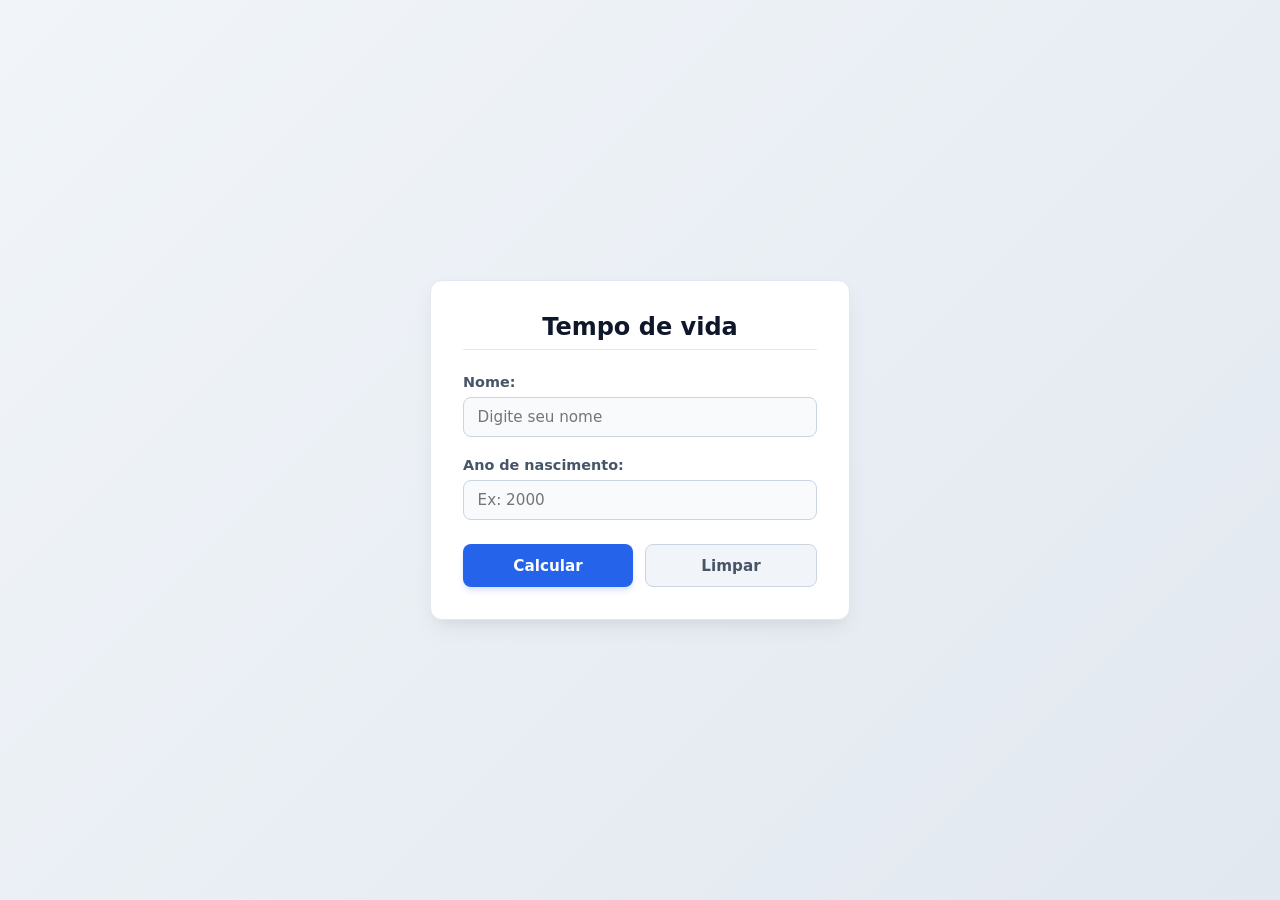
<file: Exercicio1/index.html>
<!DOCTYPE html>
<html lang="pt-br">
    <head>
        <meta charset="UTF-8">
        <meta name="viewport" content="width=device-width, initial-scale=1.0">
        <title>Tempo de Vida</title>
        <style>
            * {
                box-sizing: border-box;
                margin: 0;
                padding: 0;
                font-family: 'Segoe UI', system-ui, -apple-system, sans-serif;
            }

            body {
                background: linear-gradient(135deg, #f1f5f9 0%, #e2e8f0 100%);
                min-height: 100vh;
                display: flex;
                align-items: center;
                justify-content: center;
                padding: 1.5rem;
                color: #1e293b;
            }

            .card {
                background: #ffffff;
                width: 100%;
                max-width: 420px;
                padding: 2rem;
                border-radius: 12px;
                box-shadow: 0 10px 25px -5px rgba(0, 0, 0, 0.08), 0 8px 10px -6px rgba(0, 0, 0, 0.04);
                border: 1px solid #e2e8f0;
            }

            .card h1 {
                font-size: 1.5rem;
                font-weight: 700;
                color: #0f172a;
                margin-bottom: 0.5rem;
                text-align: center;
            }

            .card hr {
                border: 0;
                height: 1px;
                background-color: #e2e8f0;
                margin-bottom: 1.5rem;
            }

            .form-group {
                margin-bottom: 1.25rem;
            }

            label {
                display: block;
                font-size: 0.9rem;
                font-weight: 600;
                color: #475569;
                margin-bottom: 0.4rem;
            }

            input[type="text"],
            input[type="number"] {
                width: 100%;
                padding: 0.65rem 0.85rem;
                font-size: 0.95rem;
                border: 1px solid #cbd5e1;
                border-radius: 8px;
                background-color: #f8fafc;
                color: #0f172a;
                outline: none;
                transition: border-color 0.2s, box-shadow 0.2s, background-color 0.2s;
            }

            input[type="text"]:focus,
            input[type="number"]:focus {
                border-color: #3b82f6;
                background-color: #ffffff;
                box-shadow: 0 0 0 3px rgba(59, 130, 246, 0.15);
            }

            .actions {
                display: flex;
                gap: 0.75rem;
                margin-top: 1.5rem;
            }

            input[type="submit"],
            input[type="reset"] {
                flex: 1;
                padding: 0.7rem 1rem;
                font-size: 0.95rem;
                font-weight: 600;
                border: none;
                border-radius: 8px;
                cursor: pointer;
                transition: transform 0.1s, background-color 0.2s, box-shadow 0.2s;
            }

            input[type="submit"] {
                background-color: #2563eb;
                color: #ffffff;
                box-shadow: 0 4px 6px -1px rgba(37, 99, 235, 0.2);
            }

            input[type="submit"]:hover {
                background-color: #1d4ed8;
            }

            input[type="reset"] {
                background-color: #f1f5f9;
                color: #475569;
                border: 1px solid #cbd5e1;
            }

            input[type="reset"]:hover {
                background-color: #e2e8f0;
                color: #1e293b;
            }

            input[type="submit"]:active,
            input[type="reset"]:active {
                transform: scale(0.98);
            }
        </style>
    </head>
    <body>
        <main class="card">
            <h1>Tempo de vida</h1>  
            <hr>
            <!--
                 Crie uma aplicação em PHP que receba, por meio de um formulário,
                 o nome e o ano de nascimento de uma pessoa.
                 Com esses dados deverá calcular e exibir:
                 -A idade atual da pessoa;
                 -A quantidade aproximada de dias, horas e minutos que ela já viveu;
                 -A quantidade aproximada de batimentos cardíacos que seu coração já deu,
                 considerando uma média de 75 batimentos por minuto;
                 -Quantos anos de vida restam, considerando uma expectativa de vida média de 90 anos;
                 -A quantidade de respirações que ela já deu, e quantas restam,
                 considerando uma média de 20 respirações por minuto e considerando a expectativa de vida de 90 anos;
                 -Quantos batimentos cardíacos ainda restam,
                 considerando uma expectativa de vida média de 90 anos.

                 ATENÇÃO:
                 Se a pessoa já tiver ultrapassado essa expectativa,
                 o sistema deve exibir uma mensagem informando isso, em vez de um valor negativo
             -->
            <form action="calcular.php" method="post">
                <div class="form-group">
                    <label for="nome">Nome:</label>
                    <input type="text" id="nome" name="nome" placeholder="Digite seu nome" required>
                </div>
                
                <div class="form-group">
                    <label for="ano">Ano de nascimento:</label>
                    <input type="number" id="ano" name="ano" placeholder="Ex: 2000" required min="1900" max="2026">
                </div>

                <div class="actions">
                    <input type="submit" value="Calcular">
                    <input type="reset" value="Limpar">
                </div>
            </form>
        </main>
    </body>
    
</html>
</file>
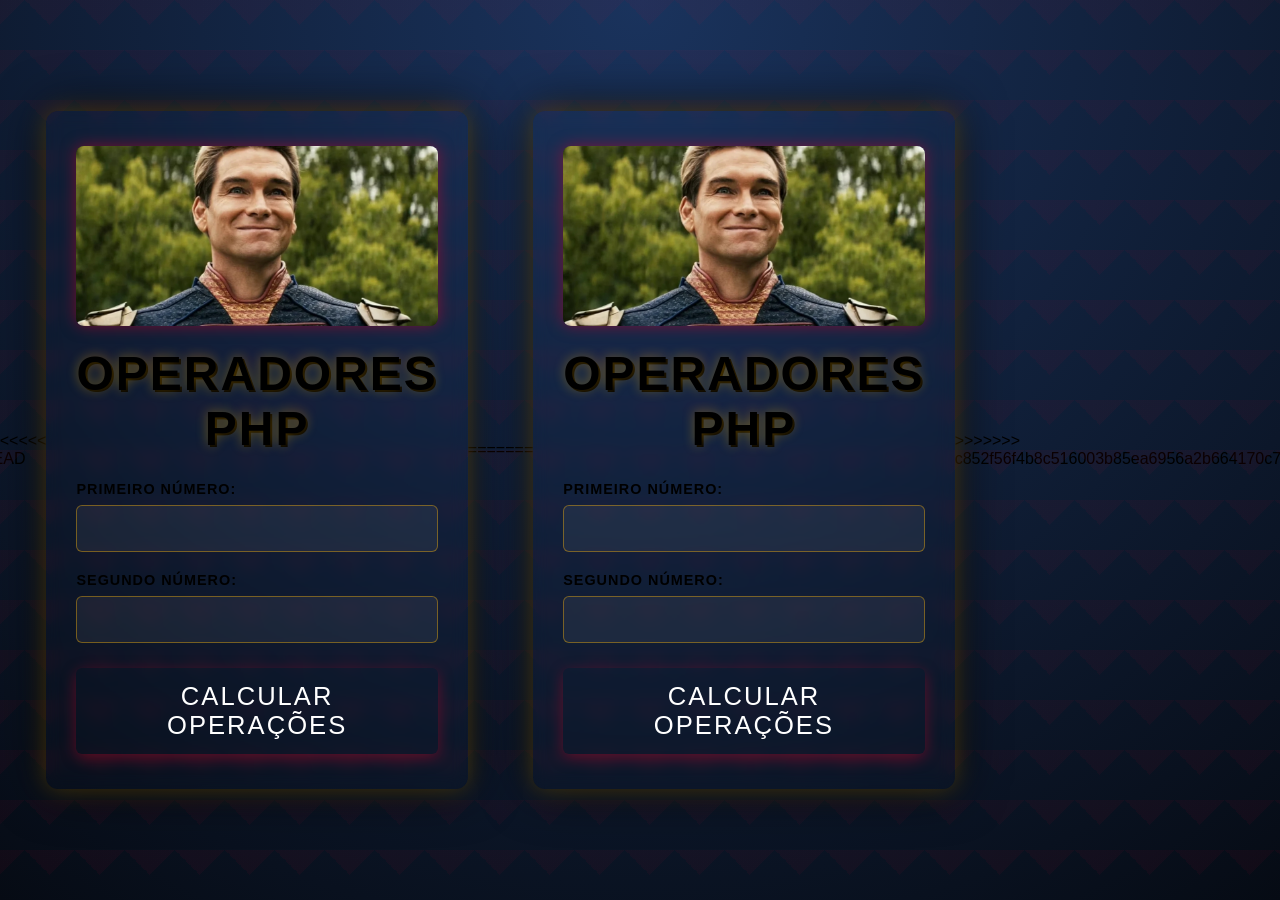
<file: Exercicio2/index.html>
<<<<<<< HEAD
<!DOCTYPE html>
<html lang="pt-BR">
<head>
    <meta charset="UTF-8">
    <meta name="viewport" content="width=device-width, initial-scale=1.0">
    <title>Calculadora Vought - Capitão Pátria</title>
    <link rel="stylesheet" href="style.css">
</head>
<body>

<div class="container">
    <img src="homelander.jpg" alt="Capitão Pátria" class="hero-img">
    
    <h2>Operadores PHP</h2>
    
    <form action="processa.php" method="POST">
        <div class="form-group">
            <label for="numero1">Primeiro Número:</label>
            <input type="number" step="any" name="numero1" id="numero1" required>
        </div>
        
        <div class="form-group">
            <label for="numero2">Segundo Número:</label>
            <input type="number" step="any" name="numero2" id="numero2" required>
        </div>
        
        <button type="submit">Calcular Operações</button>
    </form>
</div>

</body>
=======
<!DOCTYPE html>
<html lang="pt-BR">
<head>
    <meta charset="UTF-8">
    <meta name="viewport" content="width=device-width, initial-scale=1.0">
    <title>Calculadora Vought - Capitão Pátria</title>
    <link rel="stylesheet" href="style.css">
</head>
<body>

<div class="container">
    <img src="homelander.jpg" alt="Capitão Pátria" class="hero-img">
    
    <h2>Operadores PHP</h2>
    
    <form action="processa.php" method="POST">
        <div class="form-group">
            <label for="numero1">Primeiro Número:</label>
            <input type="number" step="any" name="numero1" id="numero1" required>
        </div>
        
        <div class="form-group">
            <label for="numero2">Segundo Número:</label>
            <input type="number" step="any" name="numero2" id="numero2" required>
        </div>
        
        <button type="submit">Calcular Operações</button>
    </form>
</div>

</body>
>>>>>>> c852f56f4b8c516003b85ea6956a2b664170c7b3
</html>
</file>
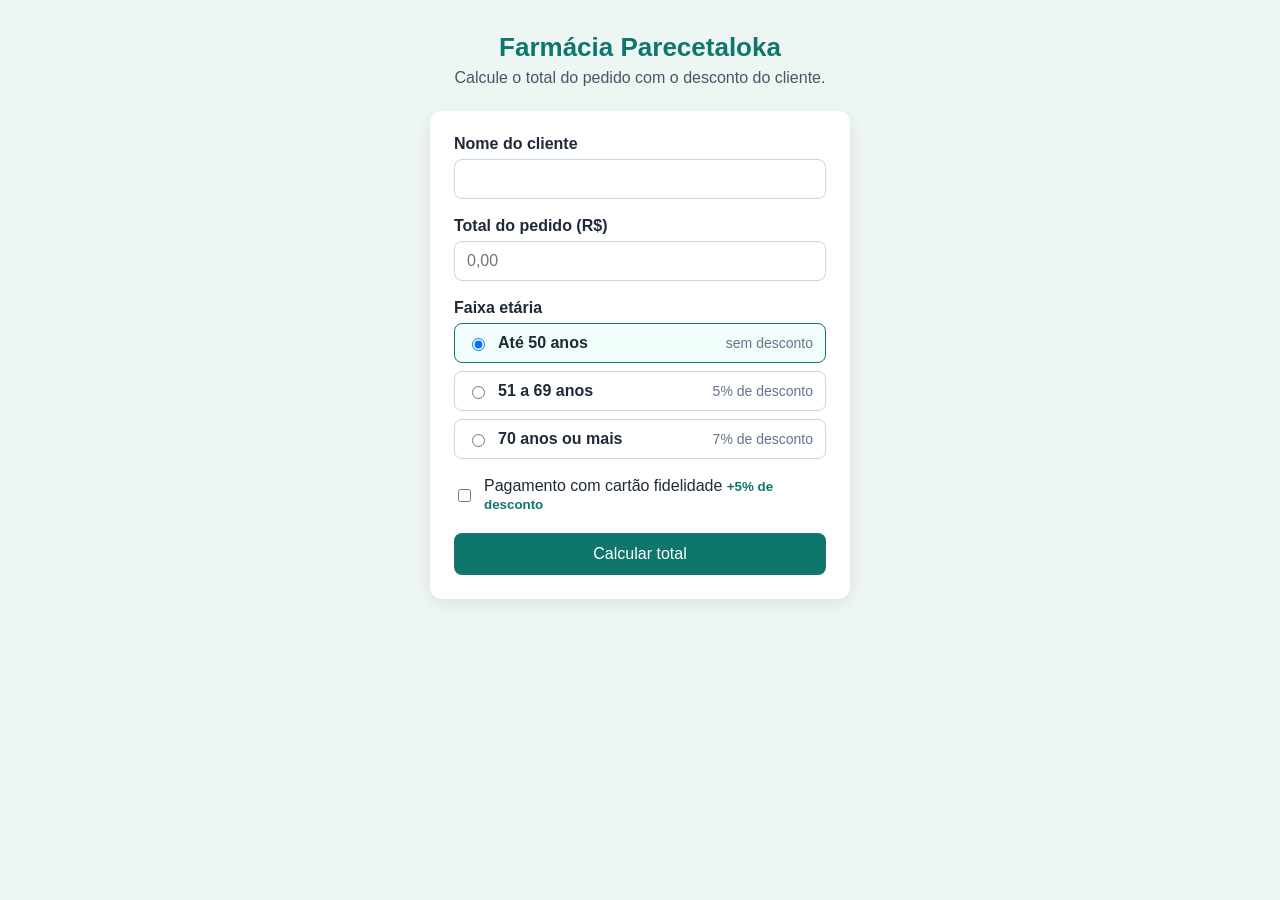
<file: Exercicio3.0/index.html>
<!DOCTYPE html>
<html lang="pt-BR">
<head>
    <meta charset="UTF-8">
    <meta name="viewport" content="width=device-width, initial-scale=1">
    <title>Farmácia Parecetaloka - Total do pedido</title>
    <link rel="stylesheet" href="style.css">
</head>
<body>
<main class="pagina estreita">
    <header class="topo">
        <h1>Farmácia Parecetaloka</h1>
        <p>Calcule o total do pedido com o desconto do cliente.</p>
    </header>

    <form class="formulario" method="post" action="calcular.php">
        <label class="campo">
            <span>Nome do cliente</span>
            <input type="text" name="nome" autocomplete="off" required>
        </label>

        <label class="campo">
            <span>Total do pedido (R$)</span>
            <input type="text" name="total" inputmode="decimal" placeholder="0,00" required>
        </label>
        <fieldset class="campo">
            <legend>Faixa etária</legend>
            <div class="opcoes">
                <label class="opcao">
                    <input type="radio" name="faixa" value="1" checked>
                    <span class="opcao-rotulo">Até 50 anos</span>
                    <span class="opcao-desc">sem desconto</span>
                </label>
                <label class="opcao">
                    <input type="radio" name="faixa" value="2">
                    <span class="opcao-rotulo">51 a 69 anos</span>
                    <span class="opcao-desc">5% de desconto</span>
                </label>
                <label class="opcao">
                    <input type="radio" name="faixa" value="3">
                    <span class="opcao-rotulo">70 anos ou mais</span>
                    <span class="opcao-desc">7% de desconto</span>
                </label>
            </div>
        </fieldset>

        <label class="fidelidade">
            <input type="checkbox" name="fidelidade" value="1">
            <span>Pagamento com cartão fidelidade <small>+5% de desconto</small></span>
        </label>

        <button type="submit">Calcular total</button>
    </form>
</main>
</body>
</html>
</file>
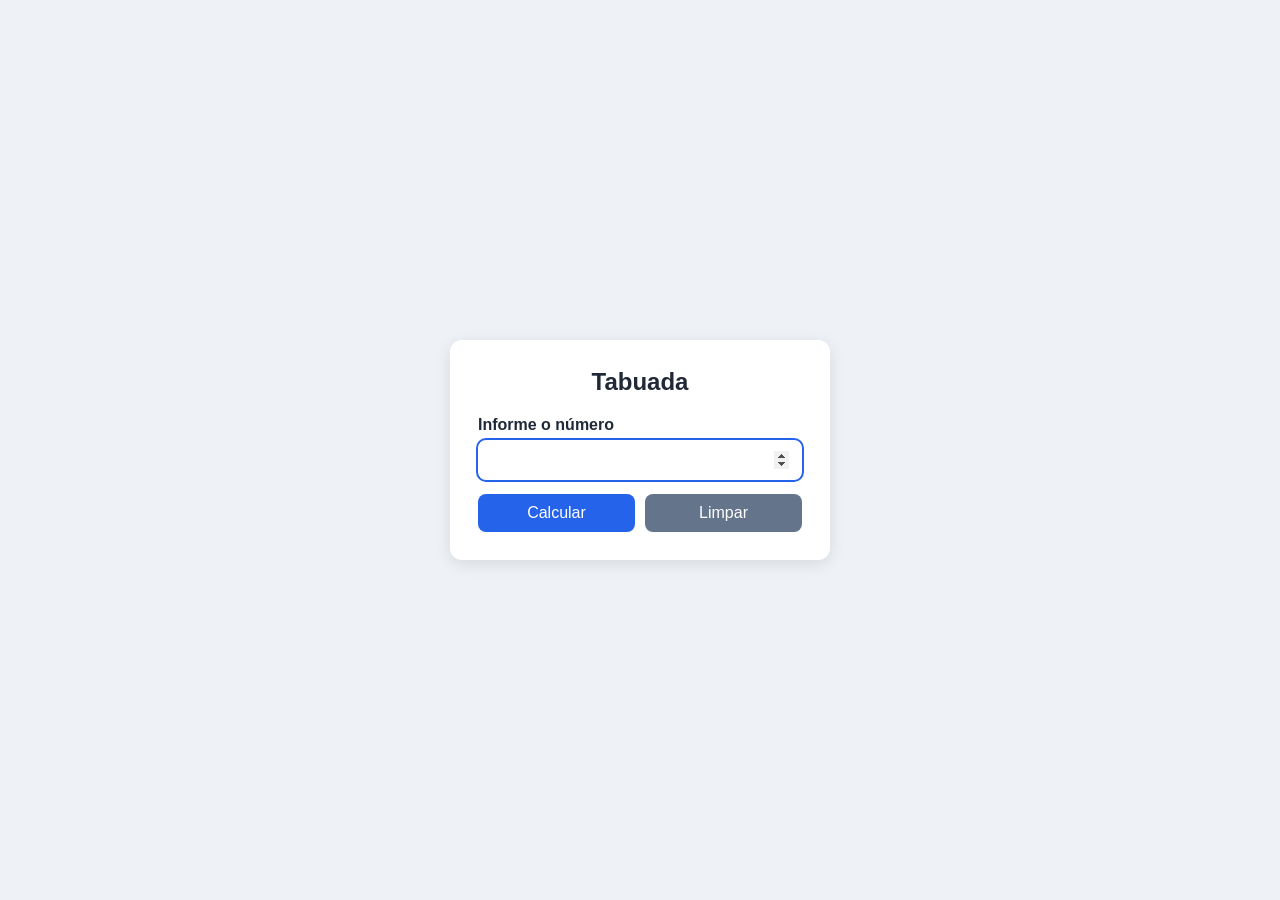
<file: Exercicio4/index.html>
<!DOCTYPE html>
<html lang="pt-BR">
<head>
    <meta charset="UTF-8">
    <meta name="viewport" content="width=device-width, initial-scale=1">
    <title>Tabuada</title>
    <link rel="stylesheet" href="style.css">
</head>
<body>
    <div class="caixa">
        <h1>Tabuada</h1>

        <form method="post" action="processa.php">
            <label for="numero">Informe o número</label>
            <input type="number" step="any" id="numero" name="numero" required autofocus>

            <div class="botoes">
                <button type="submit" class="calcular">Calcular</button>
                <button type="reset" class="limpar">Limpar</button>
            </div>
        </form>
    </div>
</body>
</html>
</file>
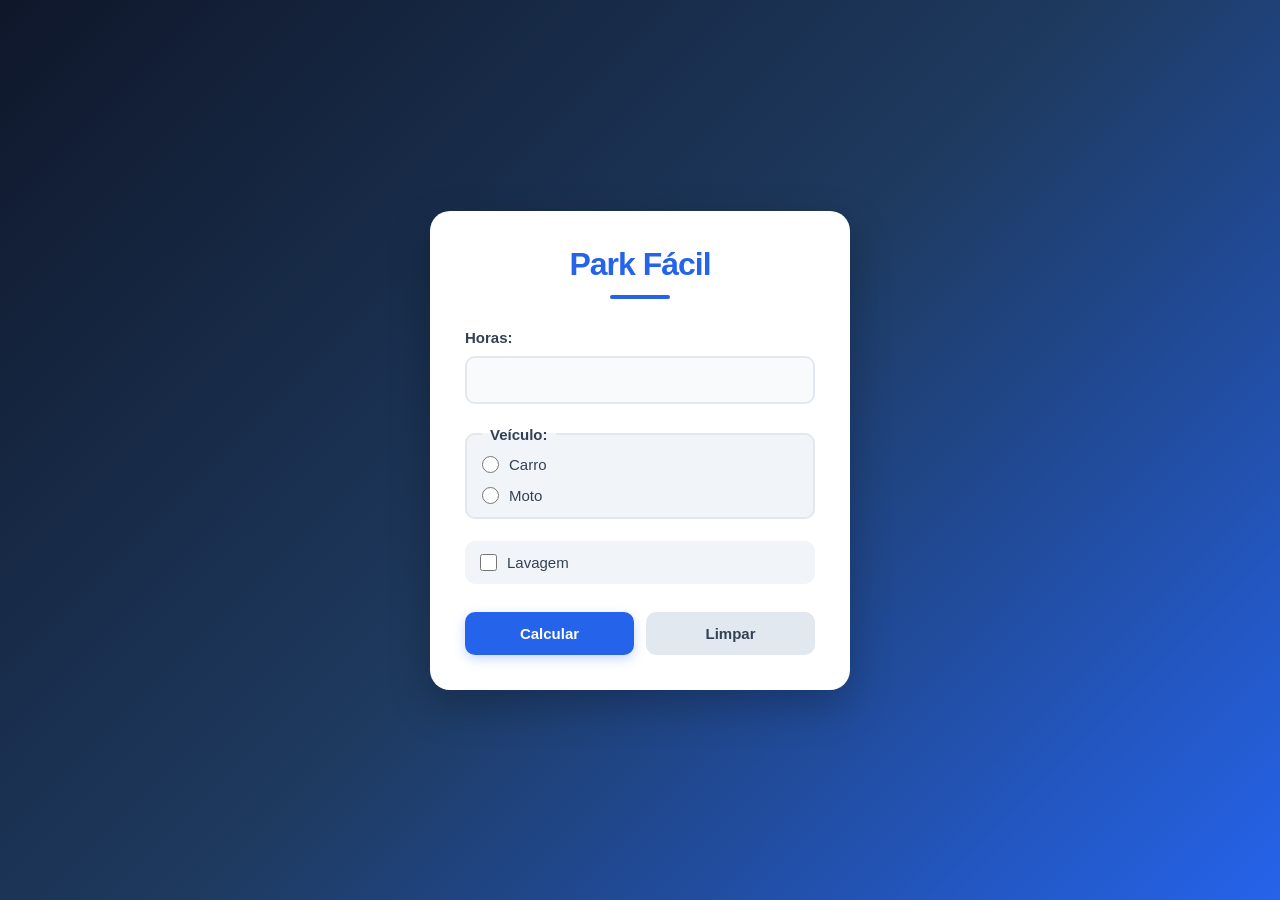
<file: ExercicioDaProva/index.html>
<!DOCTYPE html>
<html lang="pt-BR">
<head>
    <meta charset="UTF-8">
    <meta name="viewport" content="width=device-width, initial-scale=1.0">
    <meta name="description" content="Park Fácil: calcule o valor do estacionamento de carro ou moto.">
    <title>Park Fácil</title>
    <link rel="stylesheet" href="style.css">
</head>
<body>
    <main class="card">
        <h1>Park Fácil</h1>
        <form action="calcular.php" method="post">
            <div class="campo">
                <label for="horas">Horas:</label>
                <input type="number" name="horas" id="horas">
            </div>
            <fieldset class="campo">
                <legend>Veículo:</legend>
                <label class="opcao"><input type="radio" name="veiculo" id="veiculo-carro" required value="0">Carro</label>
                <label class="opcao"><input type="radio" name="veiculo" id="veiculo-moto" required value="1">Moto</label>
            </fieldset>
            <div class="campo">
                <label class="opcao"><input type="checkbox" name="lavagem" id="lavagem">Lavagem</label>
            </div>
            <div class="acoes">
                <button type="submit" id="btn-calcular">Calcular</button>
                <input type="reset" id="btn-limpar" value="Limpar">
            </div>
        </form>
    </main>
</body>
</html>
</file>
<file: Exercicio2/style.css>
<<<<<<< HEAD
@import url('https://fonts.googleapis.com/css2?family=Bebas+Neue&family=Montserrat:wght@400;700;900&display=swap');

:root {
    --homelander-blue: #0b1a30;
    --homelander-royal: #132a4e;
    --homelander-red: #d90429;
    --homelander-red-glow: #ff002b;
    --homelander-gold: #ffb703;
    --homelander-gold-light: #ffd166;
    --homelander-white: #f8f9fa;
    --homelander-card-bg: rgba(11, 26, 48, 0.92);
}

* {
    box-sizing: border-box;
    margin: 0;
    padding: 0;
}

body {
    font-family: 'Montserrat', sans-serif;
    background: radial-gradient(circle at top, #1a335d 0%, #060b14 100%);
    color: var(--homelander-white);
    min-height: 100vh;
    display: flex;
    align-items: center;
    justify-content: center;
    padding: 20px;
    position: relative;
    overflow-x: hidden;
}

/* Padrão sutil no fundo imitando a bandeira/uniforme */
body::before {
    content: '';
    position: absolute;
    top: 0;
    left: 0;
    width: 100%;
    height: 100%;
    background: linear-gradient(135deg, rgba(217, 4, 41, 0.05) 25%, transparent 25%),
                linear-gradient(225deg, rgba(217, 4, 41, 0.05) 25%, transparent 25%);
    background-size: 50px 50px;
    pointer-events: none;
    z-index: 0;
}

.container {
    position: relative;
    z-index: 1;
    width: 100%;
    max-width: 500px;
    background: var(--homelander-card-bg);
    border: 2px solid var(--homelander-gold);
    border-radius: 12px;
    padding: 35px 30px;
    box-shadow: 0 0 25px rgba(255, 183, 3, 0.25), 
                0 0 50px rgba(0, 0, 0, 0.9);
    backdrop-filter: blur(8px);
}

/* Faixa superior (Detalhe da Águia / Ombreiras) */
.container::before {
    content: '';
    position: absolute;
    top: 0;
    left: 0;
    right: 0;
    height: 6px;
    background: linear-gradient(90deg, var(--homelander-red) 0%, var(--homelander-gold) 50%, var(--homelander-red) 100%);
    border-top-left-radius: 10px;
    border-top-right-radius: 10px;
}

h2 {
    font-family: 'Bebas Neue', cursive, sans-serif;
    font-size: 3rem;
    letter-spacing: 2px;
    text-align: center;
    color: var(--homelander-gold);
    text-transform: uppercase;
    margin-bottom: 25px;
    text-shadow: 0 0 12px rgba(255, 183, 3, 0.4), 2px 2px 0px #000;
}

.form-group {
    margin-bottom: 20px;
}

label {
    display: block;
    margin-bottom: 8px;
    font-weight: 700;
    font-size: 0.9rem;
    color: var(--homelander-gold-light);
    text-transform: uppercase;
    letter-spacing: 1px;
}

input[type="number"] {
    width: 100%;
    padding: 12px 15px;
    background-color: rgba(255, 255, 255, 0.06);
    border: 1.5px solid rgba(255, 183, 3, 0.4);
    border-radius: 6px;
    color: #fff;
    font-size: 1.1rem;
    font-family: 'Montserrat', sans-serif;
    transition: all 0.3s ease;
}

/* Efeito Visão Laser nos inputs quando focados */
input[type="number"]:focus {
    outline: none;
    border-color: var(--homelander-red-glow);
    background-color: rgba(0, 0, 0, 0.5);
    box-shadow: 0 0 15px rgba(255, 0, 43, 0.8);
}

/* Botões com estilo da capa e uniforme */
button, .btn-voltar {
    display: block;
    width: 100%;
    padding: 14px 20px;
    margin-top: 25px;
    font-family: 'Bebas Neue', sans-serif;
    font-size: 1.6rem;
    letter-spacing: 2px;
    text-transform: uppercase;
    color: #fff;
    background: linear-gradient(135deg, var(--homelander-red) 0%, #800015 100%);
    border: 1px solid var(--homelander-gold);
    border-radius: 6px;
    cursor: pointer;
    text-align: center;
    text-decoration: none;
    box-shadow: 0 4px 15px rgba(217, 4, 41, 0.4);
    transition: all 0.3s ease;
}

button:hover, .btn-voltar:hover {
    background: linear-gradient(135deg, var(--homelander-red-glow) 0%, var(--homelander-red) 100%);
    box-shadow: 0 0 25px rgba(255, 0, 43, 0.9), 0 0 10px var(--homelander-gold);
    transform: translateY(-2px);
}

/* Painel de Resultados */
.results {
    margin-top: 25px;
    padding: 20px;
    background: rgba(0, 0, 0, 0.5);
    border-left: 4px solid var(--homelander-gold);
    border-radius: 6px;
}

.results p {
    margin: 10px 0;
    font-size: 1rem;
    display: flex;
    justify-content: space-between;
    align-items: center;
    border-bottom: 1px solid rgba(255, 255, 255, 0.08);
    padding-bottom: 8px;
}

.results p strong {
    color: var(--homelander-gold-light);
}

.error {
    color: #ff4d4d;
    font-weight: bold;
    text-shadow: 0 0 8px rgba(255, 0, 0, 0.7);
}

hr {
    border: 0;
    height: 1px;
    background: linear-gradient(90deg, transparent, var(--homelander-gold), transparent);
    margin: 15px 0;
}
.hero-img {
    width: 100%;
    height: 180px;
    object-fit: cover;
    object-position: top;
    border-radius: 8px;
    border: 2px solid var(--homelander-gold);
    margin-bottom: 20px;
    box-shadow: 0 0 15px rgba(217, 4, 41, 0.5);
=======
@import url('https://fonts.googleapis.com/css2?family=Bebas+Neue&family=Montserrat:wght@400;700;900&display=swap');

:root {
    --homelander-blue: #0b1a30;
    --homelander-royal: #132a4e;
    --homelander-red: #d90429;
    --homelander-red-glow: #ff002b;
    --homelander-gold: #ffb703;
    --homelander-gold-light: #ffd166;
    --homelander-white: #f8f9fa;
    --homelander-card-bg: rgba(11, 26, 48, 0.92);
}

* {
    box-sizing: border-box;
    margin: 0;
    padding: 0;
}

body {
    font-family: 'Montserrat', sans-serif;
    background: radial-gradient(circle at top, #1a335d 0%, #060b14 100%);
    color: var(--homelander-white);
    min-height: 100vh;
    display: flex;
    align-items: center;
    justify-content: center;
    padding: 20px;
    position: relative;
    overflow-x: hidden;
}

/* Padrão sutil no fundo imitando a bandeira/uniforme */
body::before {
    content: '';
    position: absolute;
    top: 0;
    left: 0;
    width: 100%;
    height: 100%;
    background: linear-gradient(135deg, rgba(217, 4, 41, 0.05) 25%, transparent 25%),
                linear-gradient(225deg, rgba(217, 4, 41, 0.05) 25%, transparent 25%);
    background-size: 50px 50px;
    pointer-events: none;
    z-index: 0;
}

.container {
    position: relative;
    z-index: 1;
    width: 100%;
    max-width: 500px;
    background: var(--homelander-card-bg);
    border: 2px solid var(--homelander-gold);
    border-radius: 12px;
    padding: 35px 30px;
    box-shadow: 0 0 25px rgba(255, 183, 3, 0.25), 
                0 0 50px rgba(0, 0, 0, 0.9);
    backdrop-filter: blur(8px);
}

/* Faixa superior (Detalhe da Águia / Ombreiras) */
.container::before {
    content: '';
    position: absolute;
    top: 0;
    left: 0;
    right: 0;
    height: 6px;
    background: linear-gradient(90deg, var(--homelander-red) 0%, var(--homelander-gold) 50%, var(--homelander-red) 100%);
    border-top-left-radius: 10px;
    border-top-right-radius: 10px;
}

h2 {
    font-family: 'Bebas Neue', cursive, sans-serif;
    font-size: 3rem;
    letter-spacing: 2px;
    text-align: center;
    color: var(--homelander-gold);
    text-transform: uppercase;
    margin-bottom: 25px;
    text-shadow: 0 0 12px rgba(255, 183, 3, 0.4), 2px 2px 0px #000;
}

.form-group {
    margin-bottom: 20px;
}

label {
    display: block;
    margin-bottom: 8px;
    font-weight: 700;
    font-size: 0.9rem;
    color: var(--homelander-gold-light);
    text-transform: uppercase;
    letter-spacing: 1px;
}

input[type="number"] {
    width: 100%;
    padding: 12px 15px;
    background-color: rgba(255, 255, 255, 0.06);
    border: 1.5px solid rgba(255, 183, 3, 0.4);
    border-radius: 6px;
    color: #fff;
    font-size: 1.1rem;
    font-family: 'Montserrat', sans-serif;
    transition: all 0.3s ease;
}

/* Efeito Visão Laser nos inputs quando focados */
input[type="number"]:focus {
    outline: none;
    border-color: var(--homelander-red-glow);
    background-color: rgba(0, 0, 0, 0.5);
    box-shadow: 0 0 15px rgba(255, 0, 43, 0.8);
}

/* Botões com estilo da capa e uniforme */
button, .btn-voltar {
    display: block;
    width: 100%;
    padding: 14px 20px;
    margin-top: 25px;
    font-family: 'Bebas Neue', sans-serif;
    font-size: 1.6rem;
    letter-spacing: 2px;
    text-transform: uppercase;
    color: #fff;
    background: linear-gradient(135deg, var(--homelander-red) 0%, #800015 100%);
    border: 1px solid var(--homelander-gold);
    border-radius: 6px;
    cursor: pointer;
    text-align: center;
    text-decoration: none;
    box-shadow: 0 4px 15px rgba(217, 4, 41, 0.4);
    transition: all 0.3s ease;
}

button:hover, .btn-voltar:hover {
    background: linear-gradient(135deg, var(--homelander-red-glow) 0%, var(--homelander-red) 100%);
    box-shadow: 0 0 25px rgba(255, 0, 43, 0.9), 0 0 10px var(--homelander-gold);
    transform: translateY(-2px);
}

/* Painel de Resultados */
.results {
    margin-top: 25px;
    padding: 20px;
    background: rgba(0, 0, 0, 0.5);
    border-left: 4px solid var(--homelander-gold);
    border-radius: 6px;
}

.results p {
    margin: 10px 0;
    font-size: 1rem;
    display: flex;
    justify-content: space-between;
    align-items: center;
    border-bottom: 1px solid rgba(255, 255, 255, 0.08);
    padding-bottom: 8px;
}

.results p strong {
    color: var(--homelander-gold-light);
}

.error {
    color: #ff4d4d;
    font-weight: bold;
    text-shadow: 0 0 8px rgba(255, 0, 0, 0.7);
}

hr {
    border: 0;
    height: 1px;
    background: linear-gradient(90deg, transparent, var(--homelander-gold), transparent);
    margin: 15px 0;
}
.hero-img {
    width: 100%;
    height: 180px;
    object-fit: cover;
    object-position: top;
    border-radius: 8px;
    border: 2px solid var(--homelander-gold);
    margin-bottom: 20px;
    box-shadow: 0 0 15px rgba(217, 4, 41, 0.5);
>>>>>>> c852f56f4b8c516003b85ea6956a2b664170c7b3
}
</file>
<file: Exercicio3.0/style.css>
* { box-sizing: border-box; }

body {
    margin: 0;
    min-height: 100vh;
    font-family: Arial, Helvetica, sans-serif;
    background: #eef6f3;
    color: #1f2937;
}

.pagina {
    margin: 0 auto;
    padding: 32px 20px;
}

.estreita { max-width: 460px; }

.topo { text-align: center; margin-bottom: 24px; }
.topo h1 { margin: 0 0 6px; font-size: 26px; color: #0f766e; }
.topo p { margin: 0; color: #475569; }

.formulario,
.resultado {
    background: #fff;
    padding: 24px;
    border-radius: 12px;
    box-shadow: 0 4px 16px rgba(0, 0, 0, .08);
}

.campo {
    display: block;
    margin: 0 0 18px;
    padding: 0;
    border: 0;
}

.campo > span,
.campo legend {
    display: block;
    margin-bottom: 6px;
    padding: 0;
    font-weight: bold;
}

input[type="text"] {
    width: 100%;
    padding: 10px 12px;
    font-size: 16px;
    border: 1px solid #cbd5e1;
    border-radius: 8px;
}

input[type="text"]:focus {
    outline: 2px solid #0f766e;
    border-color: transparent;
}

/* Faixa etária */
.opcoes { display: flex; flex-direction: column; gap: 8px; }

.opcao {
    display: flex;
    align-items: center;
    gap: 10px;
    padding: 10px 12px;
    border: 1px solid #cbd5e1;
    border-radius: 8px;
    cursor: pointer;
}

.opcao:has(input:checked) {
    border-color: #0f766e;
    background: #f0fdfa;
}

.opcao-rotulo { font-weight: bold; }
.opcao-desc { margin-left: auto; font-size: 14px; color: #64748b; }

/* Fidelidade */
.fidelidade {
    display: flex;
    align-items: center;
    gap: 10px;
    margin-bottom: 20px;
    cursor: pointer;
}

.fidelidade small { color: #0f766e; font-weight: bold; }

button,
.voltar {
    display: block;
    width: 100%;
    padding: 12px;
    font-size: 16px;
    color: #fff;
    background: #0f766e;
    border: 0;
    border-radius: 8px;
    text-align: center;
    text-decoration: none;
    cursor: pointer;
}

button:hover,
.voltar:hover { background: #115e59; }

/* Resultado */
.voltar { margin-top: 16px; }

.cliente { margin: 0 0 14px; }

table { width: 100%; border-collapse: collapse; }

td { padding: 10px 4px; border-bottom: 1px solid #e2e8f0; }
td:last-child { text-align: right; white-space: nowrap; }

tr.final td {
    border-bottom: 0;
    font-size: 18px;
    font-weight: bold;
    color: #0f766e;
}

.erro {
    padding: 14px;
    color: #b91c1c;
    background: #fef2f2;
    border-radius: 8px;
}

/* Parcelamento */
.parcelas { margin-top: 16px; }
.parcelas h2 { margin: 0 0 8px; font-size: 18px; color: #0f766e; }
</file>
<file: Exercicio4/style.css>
* { box-sizing: border-box; }

body {
    margin: 0;
    min-height: 100vh;
    display: flex;
    align-items: center;
    justify-content: center;
    font-family: Arial, Helvetica, sans-serif;
    background: #eef2f7;
    color: #1f2937;
}

.caixa {
    width: 100%;
    max-width: 380px;
    margin: 20px;
    padding: 28px;
    background: #fff;
    border-radius: 12px;
    box-shadow: 0 4px 16px rgba(0, 0, 0, .1);
}

h1 { margin: 0 0 20px; font-size: 24px; text-align: center; }

label { display: block; margin-bottom: 6px; font-weight: bold; }

input[type="number"] {
    width: 100%;
    padding: 10px 12px;
    font-size: 16px;
    border: 1px solid #cbd5e1;
    border-radius: 8px;
}

input[type="number"]:focus {
    outline: 2px solid #2563eb;
    border-color: transparent;
}

.botoes { display: flex; gap: 10px; margin-top: 14px; }

button {
    flex: 1;
    padding: 10px;
    font-size: 16px;
    border: 0;
    border-radius: 8px;
    cursor: pointer;
    color: #fff;
}

.calcular { background: #2563eb; }
.calcular:hover { background: #1d4ed8; }
.limpar { background: #64748b; }
.limpar:hover { background: #475569; }

.erro { margin-top: 14px; color: #b91c1c; }

table { width: 100%; margin-top: 20px; border-collapse: collapse; }
td { padding: 8px 10px; border-bottom: 1px solid #e2e8f0; text-align: center; }
tr:nth-child(even) td { background: #f8fafc; }
td.res { font-weight: bold; color: #2563eb; }

a.limpar {
    flex: 1;
    padding: 10px;
    font-size: 16px;
    border-radius: 8px;
    color: #fff;
    text-align: center;
    text-decoration: none;
}
</file>
<file: ExercicioDaProva/style.css>
/* Configurações gerais */
* {
    margin: 0;
    padding: 0;
    box-sizing: border-box;
}

body {
    font-family: Arial, Helvetica, sans-serif;
    min-height: 100vh;
    display: flex;
    justify-content: center;
    align-items: center;
    padding: 20px;

    background: linear-gradient(135deg, #0f172a, #1e3a5f, #2563eb);
    color: #1e293b;
}

/* Cartão principal */
.card {
    background-color: #ffffff;
    width: 100%;
    max-width: 420px;
    padding: 35px;
    border-radius: 20px;

    box-shadow: 0 15px 40px rgba(0, 0, 0, 0.25);

    animation: aparecer 0.5s ease;
}

/* Título */
h1 {
    text-align: center;
    font-size: 32px;
    font-weight: 800;
    color: #2563eb;
    margin-bottom: 30px;
    letter-spacing: -1px;
}

h1::after {
    content: "";
    display: block;
    width: 60px;
    height: 4px;
    background-color: #2563eb;
    border-radius: 10px;
    margin: 12px auto 0;
}

/* Campos do formulário */
.campo {
    margin-bottom: 22px;
}

.campo > label:not(.opcao),
legend {
    display: block;
    font-size: 15px;
    font-weight: 700;
    margin-bottom: 10px;
    color: #334155;
}

/* Campo de horas */
input[type="number"] {
    width: 100%;
    padding: 13px 15px;
    border: 2px solid #e2e8f0;
    border-radius: 10px;
    font-size: 16px;
    outline: none;
    background-color: #f8fafc;
    color: #1e293b;
    transition: 0.3s;
}

input[type="number"]:focus {
    border-color: #2563eb;
    background-color: #ffffff;
    box-shadow: 0 0 0 4px rgba(37, 99, 235, 0.12);
}

/* Opções de veículo */
fieldset.campo {
    border: 2px solid #e2e8f0;
    border-radius: 12px;
    padding: 15px;
    margin-top: 5px;
}

fieldset legend {
    padding: 0 8px;
    margin-bottom: 0;
}

.opcao {
    display: flex;
    align-items: center;
    gap: 10px;
    font-size: 15px;
    color: #334155;
    cursor: pointer;
}

fieldset .opcao + .opcao {
    margin-top: 14px;
}

input[type="radio"],
input[type="checkbox"] {
    width: 17px;
    height: 17px;
    accent-color: #2563eb;
    cursor: pointer;
    flex-shrink: 0;
}

/* Opção de lavagem */
.campo:has(> .opcao) {
    padding: 13px 15px;
    border-radius: 10px;
    background-color: #f1f5f9;
}

/* Botões */
.acoes {
    display: flex;
    gap: 12px;
    margin-top: 28px;
}

.acoes button,
.acoes input[type="reset"] {
    flex: 1;
    padding: 13px 10px;
    border: none;
    border-radius: 10px;
    font-size: 15px;
    font-weight: 700;
    cursor: pointer;
    transition: 0.3s;
}

/* Botão calcular */
#btn-calcular {
    background-color: #2563eb;
    color: #ffffff;
    box-shadow: 0 4px 12px rgba(37, 99, 235, 0.25);
}

#btn-calcular:hover {
    background-color: #1d4ed8;
    transform: translateY(-2px);
    box-shadow: 0 7px 16px rgba(37, 99, 235, 0.3);
}

/* Botão limpar */
#btn-limpar {
    background-color: #e2e8f0;
    color: #334155;
}

#btn-limpar:hover {
    background-color: #cbd5e1;
    transform: translateY(-2px);
}

/* Animação de entrada */
@keyframes aparecer {
    from {
        opacity: 0;
        transform: translateY(15px);
    }

    to {
        opacity: 1;
        transform: translateY(0);
    }
}

/* Responsividade para celulares */
@media (max-width: 480px) {
    .card {
        padding: 25px 20px;
        border-radius: 16px;
    }

    h1 {
        font-size: 28px;
    }

    .acoes {
        flex-direction: column;
    }

    .acoes button,
    .acoes input[type="reset"] {
        width: 100%;
        padding: 14px;
    }
}
</file>
